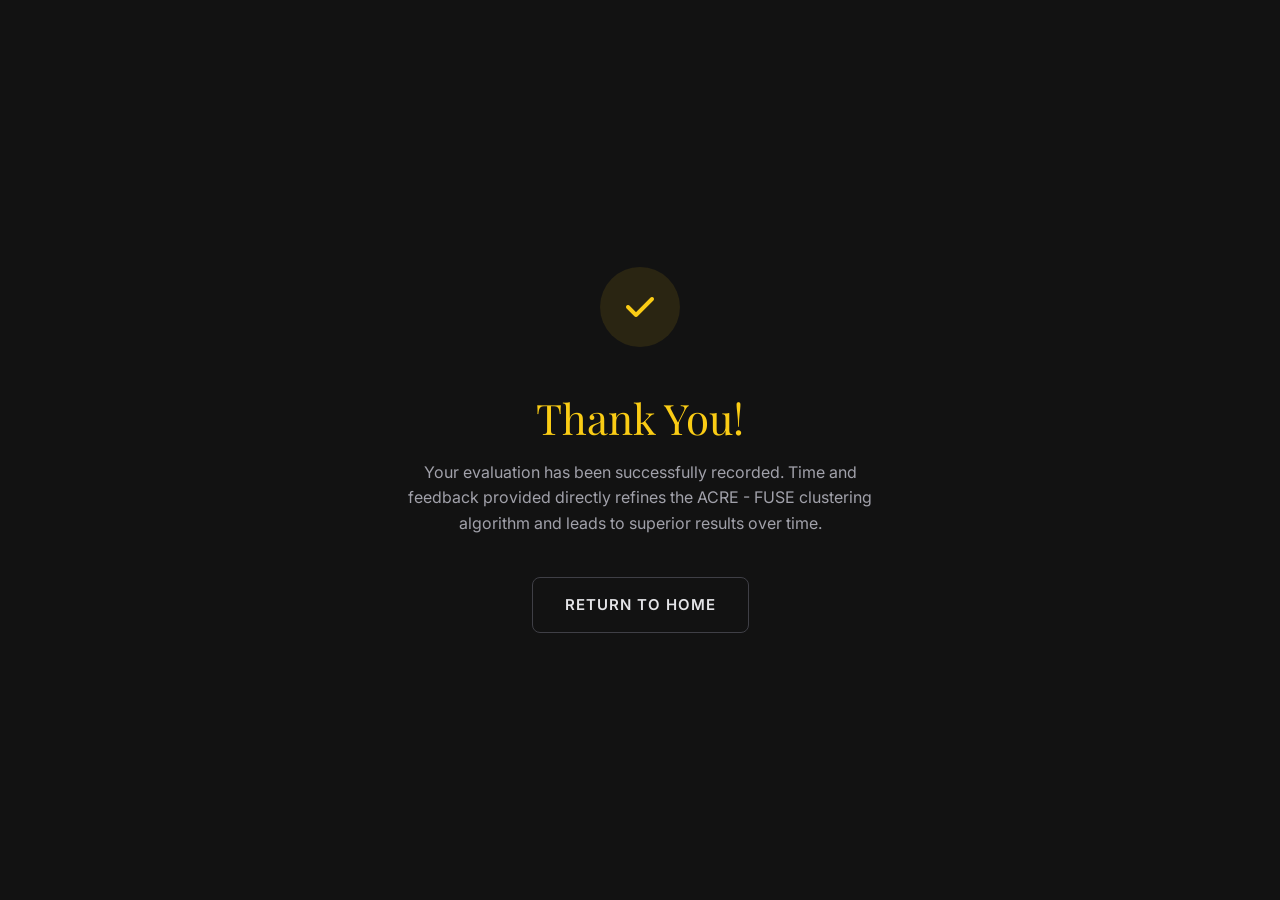
<file: templates/thank_you.html>
<!DOCTYPE html>
<html lang="en">

<head>
    <meta charset="UTF-8">
    <meta name="viewport" content="width=device-width, initial-scale=1.0">
    <title>ACRE - FUSE - Thank You</title>
    <link rel="stylesheet" href="https://www.w3schools.com/w3css/4/w3.css">
    <link
        href="https://fonts.googleapis.com/css2?family=Playfair+Display:wght@700&family=Inter:wght@400;500;600&display=swap"
        rel="stylesheet">
    <link rel="stylesheet" href="https://cdnjs.cloudflare.com/ajax/libs/font-awesome/6.4.0/css/all.min.css">
    <style>
        body {
            font-family: 'Inter', sans-serif;
            background-color: #121212;
            color: #ffffff;
            display: flex;
            flex-direction: column;
            align-items: center;
            justify-content: center;
            height: 100vh;
            margin: 0;
            text-align: center;
        }

        .icon-circle {
            width: 80px;
            height: 80px;
            border-radius: 50%;
            background-color: rgba(250, 204, 21, 0.1);
            color: #facc15;
            display: flex;
            align-items: center;
            justify-content: center;
            font-size: 32px;
            margin: 0 auto 30px;
        }

        h1 {
            font-family: 'Playfair Display', serif;
            color: #facc15;
            font-size: 42px;
            margin-bottom: 10px;
        }

        p {
            color: #a1a1aa;
            font-size: 16px;
            max-width: 500px;
            line-height: 1.6;
            margin: 0 auto 40px;
        }

        .home-btn {
            padding: 16px 32px;
            border-radius: 8px;
            font-weight: 600;
            font-size: 15px;
            background-color: transparent;
            color: #e4e4e7;
            border: 1px solid #3f3f46;
            cursor: pointer;
            transition: all 0.2s;
            text-transform: uppercase;
            letter-spacing: 1px;
            text-decoration: none;
        }

        .home-btn:hover {
            background-color: #27272a;
            color: white;
        }
    </style>
</head>

<body>
    <div class="icon-circle">
        <i class="fa-solid fa-check"></i>
    </div>
    <h1>Thank You!</h1>
    <p>Your evaluation has been successfully recorded. Time and feedback provided directly refines the ACRE - FUSE
        clustering algorithm and leads to superior results over time.</p>
    <a href="{{ url_for('home') }}" class="home-btn">Return to Home</a>
</body>

</html>
</file>
